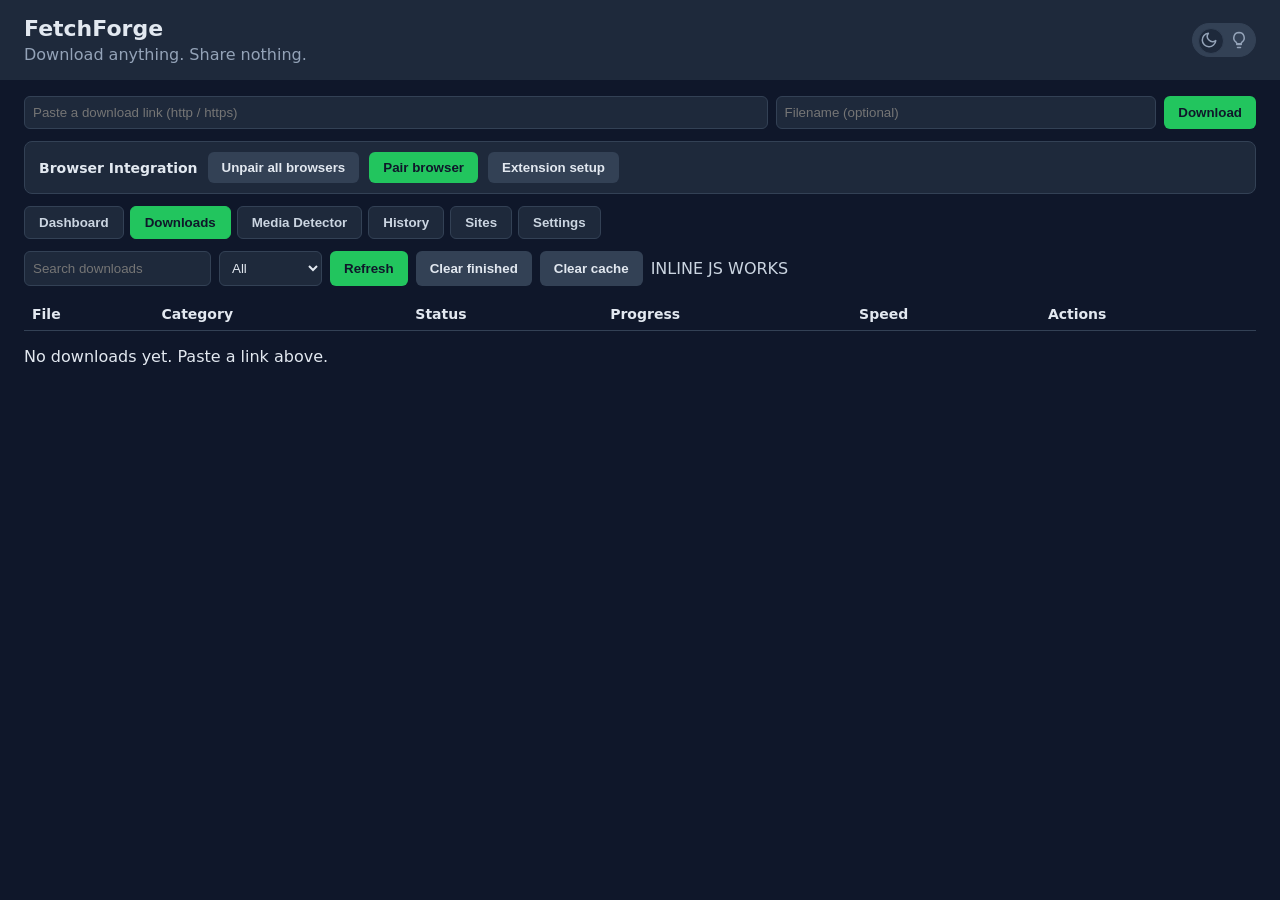
<file: apps/desktop/src/index.html>
<!doctype html>
<html lang="en">
<head>
<meta charset="utf-8">
<meta name="viewport" content="width=device-width, initial-scale=1">
<title>FetchForge</title>
<link rel="stylesheet" href="styles.css">
<script>
// Round 10, item 14: apply the saved theme before first paint, so
// the page never flashes the wrong theme. Dark is the default.
try {
  const t = localStorage.getItem("fetchforge-theme");
  if (t === "light" || t === "dark") document.documentElement.dataset.theme = t;
} catch (_) { /* storage unavailable: dark default */ }
</script>
</head>
<body>
<header>
  <div>
    <h1>FetchForge</h1>
    <p class="tag">Download anything. Share nothing.</p>
  </div>
  <!-- Round 11, item 6: the theme toggle is a pill/slider switch
       — moon for dark (left), bulb for light (right); the knob
       slides side to side. Same id as before (themeBtn), so the
       toggle script and the DevTools checks still find it. -->
  <button id="themeBtn" class="theme-switch" role="switch" aria-checked="false" aria-label="Dark mode">
    <span class="theme-track">
      <svg class="theme-icon" viewBox="0 0 24 24" fill="none" stroke="currentColor" stroke-width="2" stroke-linecap="round" stroke-linejoin="round" aria-hidden="true"><path d="M21 12.79A9 9 0 1 1 11.21 3 7 7 0 0 0 21 12.79z"/></svg>
      <svg class="theme-icon" viewBox="0 0 24 24" fill="none" stroke="currentColor" stroke-width="2" stroke-linecap="round" stroke-linejoin="round" aria-hidden="true"><path d="M9 18h6"/><path d="M10 22h4"/><path d="M12 2a7 7 0 0 0-4 12.7c.6.5 1 1.4 1 2.3h6c0-.9.4-1.8 1-2.3A7 7 0 0 0 12 2z"/></svg>
      <span class="theme-knob"></span>
    </span>
  </button>
</header>
<main>
  <section class="add">
    <input id="url" type="url" placeholder="Paste a download link (http / https)">
    <input id="filename" type="text" placeholder="Filename (optional)">
    <button id="addBtn">Download</button>
  </section>
  <section id="pairBox" class="pair-box">
    <span class="pair-label">Browser Integration</span>
    <span id="pairedCount" class="paired-count" hidden></span>
    <button id="unpairBtn" class="secondary">Unpair all browsers</button>
    <button id="pairBtn">Pair browser</button>
    <!-- Round 11, item 12: Chrome cannot auto-install an unpacked
         extension, so the app carries the complete layman steps
         instead — this button opens them. -->
    <button id="extHelpBtn" class="secondary" title="How to add the FetchForge extension to your browser">Extension setup</button>
    <div id="pairCodeBox" class="pair-code-box" hidden>
      <span class="pair-code-label">Current pairing code</span>
      <span id="pairCode"></span>
      <span id="pairCountdown"></span>
    </div>
  </section>
  <section id="formatPicker" class="format-picker" hidden>
    <h2 id="fpTitle">Pick a quality</h2>
    <p id="fpMeta"></p>
    <div id="fpList" role="radiogroup" aria-label="Available qualities"></div>
    <p id="fpMergeNote" class="merge-note" hidden>This quality merges separate video and audio streams. FFmpeg is needed for the merge: it is downloaded once (about 120 MB) if it is not already installed.</p>
    <!-- Round 11 extension, features 2/4/13: the picker options —
         audio language (when several tracks exist), subtitles
         (when the page offers any), and the audio format (only
         when the chosen format is audio-only). Each row is shown
         only when relevant; the Download button reads them at
         click time. -->
    <div id="fpOptions" class="fp-options">
      <label id="fpAudioLangRow" class="fp-opt-row" hidden>Audio language
        <select id="fpAudioLang"></select>
      </label>
      <div id="fpSubRow" class="fp-opt-row" hidden><span class="fp-opt-label">Subtitles</span><div id="fpSubList" class="fp-sub-list"></div></div>
      <label id="fpAudioFmtRow" class="fp-opt-row" hidden>Audio format
        <select id="fpAudioFmt">
          <option value="m4a">M4A</option>
          <option value="mp3">MP3</option>
          <option value="opus">Opus</option>
        </select>
      </label>
    </div>
    <button id="fpDownloadBtn">Download</button>
    <!-- Round 11 extension, feature 11: shown only when the
         listed URL is a playlist. -->
    <button id="fpPlaylistBtn" class="secondary" hidden>Download all videos</button>
    <button id="fpCancelBtn" class="secondary">Cancel</button>
  </section>
  <section id="deleteConfirm" class="format-picker" hidden>
    <h2>Delete download?</h2>
    <p id="delName"></p>
    <button id="delFilesBtn">Delete the files too</button>
    <button id="delEntryBtn" class="secondary">Remove only the list entry</button>
    <button id="delCancelBtn" class="secondary">Cancel</button>
  </section>
  <!-- Round 11, item 12: the complete layman steps for adding the
       extension. Chrome only installs unpacked extensions by hand
       (Developer Mode + Load unpacked) — there is no automatic
       way — so these steps are the fallback the app ships. The
       extension files live in C:\Users\<your name>\ff-extension,
       put there when FetchForge was installed. -->
  <section id="extHelp" class="format-picker" hidden>
    <h2>Add the FetchForge extension to your browser</h2>
    <p>Chrome cannot install the extension by itself — it takes about a minute by hand, once:</p>
    <ol class="ext-help-steps">
      <li>Open Chrome (or Edge, or Brave) and type <code>chrome://extensions</code> in the address bar, then press Enter.</li>
      <li>Turn on <b>Developer mode</b> — the switch at the top right of that page.</li>
      <li>Click <b>Load unpacked</b> (top left).</li>
      <li>In the folder window, click the address bar at the top, paste <code>%USERPROFILE%\ff-extension</code>, press Enter, then click <b>Select Folder</b>.</li>
      <li>FetchForge appears in the extensions list. Click the puzzle-piece icon in the toolbar and pin FetchForge so its button is always visible.</li>
      <li>Then pair it: click <b>Pair browser</b> in this app and enter the code in the extension popup.</li>
    </ol>
    <p>If the <code>ff-extension</code> folder is missing, the extension files were not copied during install — ask for them to be copied to that folder first.</p>
    <button id="extHelpCloseBtn" class="secondary">Close</button>
  </section>
  <nav id="tabs" class="tabs" role="tablist" aria-label="FetchForge panels">
    <button data-view="dashboard" role="tab" aria-selected="false">Dashboard</button>
    <button data-view="downloads" role="tab" aria-selected="true" class="active">Downloads</button>
    <button data-view="detector" role="tab" aria-selected="false">Media Detector</button>
    <button data-view="history" role="tab" aria-selected="false">History</button>
    <button data-view="sites" role="tab" aria-selected="false">Sites</button>
    <button data-view="settings" role="tab" aria-selected="false">Settings</button>
  </nav>
  <!-- Round 11 extension, features 3/7/8/10: the settings panel —
       speed limit, proxy, shutdown-when-finished (opt-in, with a
       confirmation), and completion notifications. Saved to the
       shared settings.json, so the bridge and the app agree. -->
  <section id="view-settings" class="view" hidden>
    <h2>Settings</h2>
    <div class="settings-form">
      <label>Speed limit (KB/s, empty = no limit)
        <input id="setSpeed" type="number" min="0" step="1" placeholder="No limit">
      </label>
      <label>Proxy (http://, https:// or socks5://, empty = none)
        <input id="setProxy" type="text" placeholder="http://proxy.example.com:8080" autocomplete="off">
      </label>
      <label class="check-row"><input id="setShutdown" type="checkbox"> Shut down the computer when all downloads finish</label>
      <p class="settings-note">When this is on, FetchForge shuts the computer down 60 seconds after the last download completes. You can stop it in that minute with <code>shutdown /a</code>. It never fires while a download is queued, downloading, or paused.</p>
      <label class="check-row"><input id="setNotify" type="checkbox" checked> Notify me when a download finishes</label>
      <button id="setSaveBtn">Save settings</button>
      <span id="setStatus"></span>
    </div>
  </section>
  <section id="view-sites" class="view" hidden>
    <h2>Movie sites FetchForge works with</h2>
    <p class="sites-note">Click a site to open it in your browser, then download with the extension. These are unofficial sites whose addresses change — the list is a convenience, not a guarantee.</p>
    <div id="siteList" class="site-list"></div>
  </section>
  <section id="view-dashboard" class="view" hidden>
    <div id="dashCards" class="dash-cards"></div>
    <h2>Recent activity</h2>
    <ul id="dashRecent" class="dash-recent"></ul>
    <p id="dashEmpty">No downloads yet.</p>
  </section>
  <section id="view-detector" class="view" hidden>
    <div class="detector-controls">
      <button id="detSelectAllBtn" class="secondary">Select all</button>
      <button id="detDownloadBtn">Download selected</button>
      <button id="detClearBtn" class="secondary">Clear detector</button>
    </div>
    <p id="detEmpty">No media detected yet. Open a page with video or audio in a paired browser and it will appear here.</p>
    <div id="detList" class="det-list"></div>
  </section>
  <section id="view-downloads" class="view">
  <section class="controls">
    <input id="search" type="search" placeholder="Search downloads">
    <select id="filter">
      <option value="all">All</option>
      <option value="downloading">Active</option>
      <option value="queued">Queued</option>
      <option value="completed">Completed</option>
      <option value="failed">Failed</option>
      <option value="paused">Paused</option>
    </select>
    <button id="refreshBtn">Refresh</button>
    <button id="clearFinishedBtn" class="secondary">Clear finished</button>
    <button id="clearCacheBtn" class="secondary">Clear cache</button>
    <span id="status">Starting...</span>
  </section>
  <section id="tokenBox" class="token-box" hidden>
    <label>Bridge token (for browser extension setup):
      <input id="token" type="password" placeholder="Paste the bridge token (bridge-token.txt)">
    </label>
    <button id="saveTokenBtn">Save token locally</button>
    <small>Used only to talk to the loopback bridge on this machine. In the Tauri app this box is hidden.</small>
  </section>
  <div class="table-wrap">
  <table>
    <thead><tr><th>File</th><th>Category</th><th>Status</th><th>Progress</th><th>Speed</th><th>Actions</th></tr></thead>
    <tbody id="list"></tbody>
  </table>
  </div>
  <p id="empty">No downloads yet. Paste a link above.</p>
  </section>
</main>
<script>document.getElementById("status").textContent="INLINE JS WORKS";</script>
<script>
// FetchForge desktop UI. Two modes, one UI:
//  - Tauri mode (window.__TAURI__): calls Rust commands directly.
//  - Bridge mode (dev / web preview): talks to http://127.0.0.1:18443
//    with the per-install token stored in localStorage on this machine.
const BRIDGE = "http://127.0.0.1:18443";
// NOTE: do NOT declare isTauri - Tauri defines window.isTauri globally, and a const with the same name throws a SyntaxError that kills this whole script.
const tokenBox = document.getElementById("tokenBox");
if (!isTauri) tokenBox.hidden = false;

// ---- Status: sticky errors survive the 2s refresh ----
// refresh() updates the "N shown" line only when no error is sticky.
// A sticky error stays visible until the condition clears (refresh
// errors) or the next user action succeeds (action errors), so a
// failed Pair/Download is never wiped before the user reads it.
let stickyError = null; // { text, source: "refresh" | "action" } | null
function setStatus(t) { document.getElementById("status").textContent = t; }
function setError(t, source) { stickyError = { text: t, source }; setStatus(t); }
function clearError() { stickyError = null; }

// ---- Startup diagnostic ----
// This line proves the frontend script actually ran. If the status
// line stays empty, the inlined script never executed. If it sticks on "Loading…",
// the script ran but the first Rust call never answered.
setStatus("Loading…");

// Any uncaught script error is shown in the status line, never silent.
window.onerror = (msg) => { setError("UI error: " + msg, "action"); };

function token() { return localStorage.getItem("fetchforge-token") || ""; }
document.getElementById("saveTokenBtn").onclick = () => {
  localStorage.setItem("fetchforge-token", document.getElementById("token").value.trim());
  clearError();
  setStatus("Token saved locally.");
};
function fmtBytes(n) {
  if (n == null) return "-";
  const u = ["B", "KB", "MB", "GB"]; let i = 0; let v = n;
  while (v >= 1024 && i < u.length - 1) { v /= 1024; i++; }
  return v.toFixed(v >= 100 || i === 0 ? 0 : 1) + " " + u[i];
}

// Round 11, item 8: a live download speed (bytes per second) as
// "1.2 MB/s" — same rounding as fmtBytes.
function fmtSpeed(bps) {
  if (bps == null || bps <= 0) return "-";
  const u = ["B/s", "KB/s", "MB/s", "GB/s"]; let i = 0; let v = bps;
  while (v >= 1024 && i < u.length - 1) { v /= 1024; i++; }
  return v.toFixed(v >= 100 || i === 0 ? 0 : 1) + " " + u[i];
}

// Round 11, items 10/11: the total the UI shows for a row, with
// its ladder marker — the plan total with its kind (exact plain,
// average "≈", peak/measured "~"), else the measured estimate
// with "~". Null when no total is known at all. Pure function.
function displayTotal(d) {
  if (d.total_bytes != null) {
    const marker = d.size_kind === "average" ? "≈"
      : (d.size_kind === "peak" || d.size_kind === "measured") ? "~" : "";
    return { bytes: d.total_bytes, text: marker + fmtBytes(d.total_bytes) };
  }
  if (d.estimated_total_bytes != null) {
    return { bytes: d.estimated_total_bytes, text: "~" + fmtBytes(d.estimated_total_bytes) };
  }
  return null;
}

// Round 11, item 7: resizable downloads-table columns — a drag
// handle on the right edge of every header cell except the last
// (which takes the remaining width). Minimum 60px; widths persist
// in localStorage and are restored on load, so a long filename
// can be given room once instead of pushing the other columns
// to the far end on every refresh.
const COL_WIDTHS_KEY = "fetchforge-col-widths";
function initColumnResize() {
  const table = document.querySelector(".table-wrap table");
  if (!table) return;
  const ths = table.querySelectorAll("thead th");
  let saved = {};
  try { saved = JSON.parse(localStorage.getItem(COL_WIDTHS_KEY) || "{}") || {}; } catch (_) { /* ignore */ }
  ths.forEach((th, i) => {
    if (saved[i] != null && saved[i] >= 60) th.style.width = saved[i] + "px";
    if (i === ths.length - 1) return;
    const handle = document.createElement("span");
    handle.className = "col-resize";
    handle.title = "Drag to resize column";
    handle.addEventListener("mousedown", (ev) => {
      ev.preventDefault();
      const startX = ev.clientX;
      const startW = th.getBoundingClientRect().width;
      const onMove = (e) => {
        th.style.width = Math.max(60, Math.round(startW + (e.clientX - startX))) + "px";
      };
      const onUp = () => {
        document.removeEventListener("mousemove", onMove);
        document.removeEventListener("mouseup", onUp);
        try {
          const widths = {};
          ths.forEach((t, j) => { if (t.style.width) widths[j] = parseInt(t.style.width, 10); });
          localStorage.setItem(COL_WIDTHS_KEY, JSON.stringify(widths));
        } catch (_) { /* storage unavailable */ }
      };
      document.addEventListener("mousemove", onMove);
      document.addEventListener("mouseup", onUp);
    });
    th.appendChild(handle);
  });
}
initColumnResize();

// ---- Theme (round 10, item 14; switch UI in round 11, item 6) ----
// Dark is the default; the choice persists in localStorage and is
// applied before first paint by the script in <head>. The switch
// is a pill with a sliding knob (moon = dark, bulb = light); the
// knob position follows [data-theme] in CSS, so this only keeps
// the switch's accessible state in sync.
function currentTheme() {
  return document.documentElement.dataset.theme === "light" ? "light" : "dark";
}
function updateThemeButton() {
  const btn = document.getElementById("themeBtn");
  const dark = currentTheme() === "dark";
  btn.setAttribute("aria-checked", dark ? "true" : "false");
  btn.setAttribute("aria-label", dark ? "Dark mode" : "Light mode");
  btn.title = dark ? "Switch to light mode" : "Switch to dark mode";
}
document.getElementById("themeBtn").onclick = () => {
  const next = currentTheme() === "dark" ? "light" : "dark";
  document.documentElement.dataset.theme = next;
  try { localStorage.setItem("fetchforge-theme", next); } catch (_) { /* storage unavailable */ }
  updateThemeButton();
};
updateThemeButton();

// Inline SVG icons (round 10, item 13): built with createElementNS,
// never innerHTML — the Actions column holds icons, not buttons.
const SVG_NS = "http://www.w3.org/2000/svg";
function makeSvg() {
  const svg = document.createElementNS(SVG_NS, "svg");
  svg.setAttribute("viewBox", "0 0 24 24");
  svg.setAttribute("width", "18");
  svg.setAttribute("height", "18");
  svg.setAttribute("aria-hidden", "true");
  return svg;
}
function pauseIcon() {
  const svg = makeSvg();
  for (const x of [6, 14]) {
    const r = document.createElementNS(SVG_NS, "rect");
    r.setAttribute("x", String(x));
    r.setAttribute("y", "5");
    r.setAttribute("width", "4");
    r.setAttribute("height", "14");
    r.setAttribute("rx", "1");
    r.setAttribute("fill", "currentColor");
    svg.appendChild(r);
  }
  return svg;
}
function trashIcon() {
  const svg = makeSvg();
  const p = document.createElementNS(SVG_NS, "path");
  p.setAttribute("d", "M6 19c0 1.1.9 2 2 2h8c1.1 0 2-.9 2-2V7H6v12zM19 4h-3.5l-1-1h-5l-1 1H5v2h14V4z");
  p.setAttribute("fill", "currentColor");
  svg.appendChild(p);
  return svg;
}

// Percent against the best-known total (exact total, else the size
// estimate). Capped at 100: multi-phase downloads report cumulative
// bytes, so a stale or per-phase estimate can make the raw ratio
// exceed 100% (a nime DASH download showed 1324% on 2026-11-23);
// the engine now sends a combined estimate, and the cap is the
// safety net for any estimate that still runs low. Pure function —
// covered by the node harness in extensions/harness (see
// progress-percent.test.js), which extracts it from this file.
function progressPercent(downloadedBytes, totalBytes, estimatedTotalBytes) {
  const denom = totalBytes || estimatedTotalBytes;
  if (!denom) return 0;
  return Math.min(100, Math.round(downloadedBytes / denom * 100));
}

// ---- Busy state: every button shows it is working ----
// While an invoke is in flight the button is disabled and labelled,
// so a click is always visibly answered (with the :active/:disabled
// styles in styles.css).
function setBusy(btn, busy, busyText) {
  btn.disabled = busy;
  if (busy) {
    if (!btn.dataset.label) btn.dataset.label = btn.textContent;
    btn.textContent = busyText;
  } else if (btn.dataset.label) {
    btn.textContent = btn.dataset.label;
    delete btn.dataset.label;
  }
}

// Tauri invoke with a timeout: a call that never answers must surface
// as an error instead of hanging the UI silently forever. The timeout
// error carries .code = "TIMEOUT" so callers can word it honestly.
const INVOKE_TIMEOUT_MS = 10000;
const ADD_TIMEOUT_MS = 130000; // covers the engine's 120s probe timeout
const FORMATS_TIMEOUT_MS = 180000; // covers 90s extraction + a first-use yt-dlp download
function invokeTimed(cmd, args, timeoutMs = INVOKE_TIMEOUT_MS) {
  return new Promise((resolve, reject) => {
    const timer = setTimeout(() => {
      const e = new Error("The app did not respond in time. Try again, or restart FetchForge.");
      e.code = "TIMEOUT";
      reject(e);
    }, timeoutMs);
    window.__TAURI__.core.invoke(cmd, args).then(
      (v) => { clearTimeout(timer); resolve(v); },
      (e) => { clearTimeout(timer); reject(e instanceof Error ? e : new Error(String(e))); },
    );
  });
}
async function api(path, method = "GET", body) {
  if (isTauri) {
    if (path === "/downloads" && method === "GET") return invokeTimed("list_downloads");
    if (path === "/downloads" && method === "POST") return invokeTimed("add_download", body, ADD_TIMEOUT_MS);
    if (path === "/downloads/clear-finished" && method === "POST") return invokeTimed("clear_finished_downloads");
    if (path === "/downloads/batch" && method === "POST") return invokeTimed("add_download_batch", { items: body.items }, ADD_TIMEOUT_MS);
    if (path === "/downloads/playlist" && method === "POST") return invokeTimed("add_playlist_download", body, ADD_TIMEOUT_MS);
    if (path === "/settings" && method === "GET") return invokeTimed("get_settings");
    if (path === "/settings" && method === "POST") return invokeTimed("update_settings", { settings: body });
    if (path === "/pair/status" && method === "GET") return invokeTimed("pair_status");
    if (path === "/pair/browsers" && method === "GET") return invokeTimed("paired_browsers");
    if (path === "/media/formats" && method === "POST") return invokeTimed("media_formats", body, FORMATS_TIMEOUT_MS);
    if (path === "/media/playlist" && method === "POST") return invokeTimed("media_playlist", body, FORMATS_TIMEOUT_MS);
    if (path === "/media/detected" && method === "GET") return invokeTimed("list_detected_media");
    if (path === "/media/detected/clear" && method === "POST") return invokeTimed("clear_detected_media");
    if (path === "/cache/clear" && method === "POST") return invokeTimed("clear_cache");
    const md = path.match(/^\/downloads\/(.+)\/delete$/);
    if (md) return invokeTimed("delete_download", { id: md[1], delete_files: !!(body && body.delete_files) });
    const m = path.match(/^\/downloads\/(.+)\/(pause|resume|cancel)$/);
    if (m) return invokeTimed(m[2] + "_download", { id: m[1] });
    throw new Error("Unsupported Tauri call " + path);
  }
  const r = await fetch(BRIDGE + path, {
    method,
    headers: { "Content-Type": "application/json", "X-FetchForge-Token": token() },
    body: body ? JSON.stringify(body) : undefined,
  });
  if (!r.ok) throw new Error(await r.text());
  return r.json();
}
// ---- Panels (Phase 9) ----
// Views: dashboard, downloads (the list), detector, history (a
// filtered view over the same list). Filtered views reuse the
// Downloads section and its table; only Dashboard and Media Detector
// have their own. The Video/Images/3D/Queue tabs were removed: the
// status filter on Downloads covers them (Active/Queued/Completed/
// Failed/Paused) without splitting the list across five
// near-identical tabs. Browser Integration is not a tab: the pairing
// strip sits permanently above the tab row.
let currentView = "downloads";
let detectedItems = [];
let detectedError = null;
// Detector selections survive the 2s refresh: renderDetector()
// rebuilds every row from scratch, which would destroy checkbox
// state, so the selected URLs live here, not in the DOM.
const detSelected = new Set();
const EMPTY_TEXT = {
  downloads: "No downloads yet. Paste a link above.",
  history: "No completed or failed downloads yet.",
};
function viewFilter(d) {
  switch (currentView) {
    case "history": return d.status === "completed" || d.status === "failed" || d.status === "cancelled";
    default: return true;
  }
}
function showView(v) {
  currentView = v;
  document.querySelectorAll("#tabs button").forEach((b) => {
    const active = b.dataset.view === v;
    b.classList.toggle("active", active);
    b.setAttribute("aria-selected", active ? "true" : "false");
  });
  document.getElementById("view-dashboard").hidden = v !== "dashboard";
  document.getElementById("view-detector").hidden = v !== "detector";
  document.getElementById("view-sites").hidden = v !== "sites";
  document.getElementById("view-settings").hidden = v !== "settings";
  if (v === "sites") renderSites();
  if (v === "settings") loadSettings();
  document.getElementById("view-downloads").hidden =
    !(v === "downloads" || v === "history");
  // A stale status filter would hide everything in a filtered view
  // (e.g. "Queued" on the History tab), so filtered views start at All.
  // The search box is a deliberate user query and is left alone.
  if (v !== "downloads") document.getElementById("filter").value = "all";
  document.getElementById("empty").textContent = EMPTY_TEXT[v] || EMPTY_TEXT.downloads;
  refresh();
}
document.querySelectorAll("#tabs button").forEach((b) => { b.onclick = () => showView(b.dataset.view); });

// ---- Site directory (round 10, item 16) ----
// The WORKING sweep sites only (verified 2026-11-23). Data-driven:
// one array, easy to update when a domain changes. No availability
// checking — the list is a convenience, not a guarantee.
const SITE_DIRECTORY = [
  ["novahd", "https://novahd.cc"],
  // Round 13, item 7: the old NOXX domain is retired — the
  // Sites link is the current noxx.gg domain. (No NOXX entry
  // existed in this file at round 12; added here at the
  // current domain.)
  ["NOXX", "https://noxx.gg"],
  ["nime", "https://nime.pro"],
  ["atlantic", "https://atlantic.bz"],
  ["LookMovie", "https://lookmovie2.uk"],
  ["PrimeWire", "https://primewire.mov"],
  ["FlixTor", "https://flixtortv.im"],
  ["Soap2Day", "https://soap2dayhd.autos"],
  ["FMovies", "https://fmovies.co"],
  ["Plex", "https://watch.plex.tv"],
  ["Roku Channel", "https://therokuchannel.roku.com"],
  ["Internet Archive", "https://archive.org"],
  ["123movieseasy", "https://123movieseasy.com"],
  ["fmovie", "https://fmovie.buzz"],
];
let sitesRendered = false;
function renderSites() {
  if (sitesRendered) return;
  sitesRendered = true;
  const list = document.getElementById("siteList");
  for (const [name, url] of SITE_DIRECTORY) {
    const b = document.createElement("button");
    b.className = "site-link secondary";
    b.textContent = name;
    b.title = url;
    b.onclick = async () => {
      try {
        if (isTauri) {
          await invokeTimed("open_external_link", { url });
        } else {
          window.open(url, "_blank");
        }
      } catch (e) {
        setError("Could not open " + name + ": " + e.message, "action");
      }
    };
    list.appendChild(b);
  }
}

function renderDashboard(all) {
  if (currentView !== "dashboard") return;
  const count = (s) => all.filter((d) => d.status === s).length;
  const cards = [
    ["Total", all.length],
    ["Downloading", count("downloading")],
    ["Queued", count("queued")],
    ["Completed", count("completed")],
    ["Failed", count("failed")],
    ["Detected media", detectedItems.length],
  ];
  const wrap = document.getElementById("dashCards");
  wrap.textContent = "";
  for (const [label, n] of cards) {
    const card = document.createElement("div");
    card.className = "dash-card";
    const num = document.createElement("div");
    num.className = "dash-num";
    num.textContent = String(n);
    const lab = document.createElement("div");
    lab.className = "dash-label";
    lab.textContent = label;
    card.append(num, lab);
    wrap.appendChild(card);
  }
  const recent = [...all].sort((a, b) => b.updated_unix - a.updated_unix).slice(0, 5);
  const ul = document.getElementById("dashRecent");
  ul.textContent = "";
  document.getElementById("dashEmpty").hidden = recent.length > 0;
  for (const d of recent) {
    const li = document.createElement("li");
    li.textContent = d.filename + " — " + d.status + (d.error ? " - " + d.error : "");
    ul.appendChild(li);
  }
}

// ---- Settings (round 11 extension, features 3/7/8/10) ----
// The settings are cached after the first load: the
// notifications gate in refresh() reads them without a server
// call each poll. Null until loaded — notifications default ON.
let cachedSettings = null;
async function loadSettings() {
  const status = document.getElementById("setStatus");
  try {
    const s = await api("/settings", "GET");
    cachedSettings = s;
    document.getElementById("setSpeed").value = s.bandwidth_kbps != null ? String(s.bandwidth_kbps) : "";
    document.getElementById("setProxy").value = s.proxy_url || "";
    document.getElementById("setShutdown").checked = !!s.shutdown_when_finished;
    document.getElementById("setNotify").checked = s.notifications_enabled !== false;
    status.textContent = "";
  } catch (e) {
    status.textContent = "Could not load settings: " + e.message;
  }
}
// Shutdown is an explicit opt-in: checking the box asks once
// more, and a cancelled confirm leaves it unchecked.
document.getElementById("setShutdown").onchange = (ev) => {
  if (ev.target.checked && !window.confirm("Shut down this computer 60 seconds after the last download finishes? You can stop it in that minute with shutdown /a.")) {
    ev.target.checked = false;
  }
};
document.getElementById("setSaveBtn").onclick = async () => {
  const btn = document.getElementById("setSaveBtn");
  const status = document.getElementById("setStatus");
  const speedRaw = document.getElementById("setSpeed").value.trim();
  const speed = speedRaw === "" ? null : Math.max(0, Math.floor(Number(speedRaw)));
  const body = {
    bandwidth_kbps: Number.isFinite(speed) ? speed : null,
    proxy_url: document.getElementById("setProxy").value.trim() || null,
    shutdown_when_finished: document.getElementById("setShutdown").checked,
    notifications_enabled: document.getElementById("setNotify").checked,
  };
  setBusy(btn, true, "Saving…");
  try {
    const saved = await api("/settings", "POST", body);
    cachedSettings = saved;
    status.textContent = "Settings saved.";
  } catch (e) {
    status.textContent = "Could not save settings: " + e.message;
  } finally { setBusy(btn, false); }
};
// ---- Completion notifications (round 11 extension, feature 8) ----
// The Web Notification API — a desktop toast in Tauri's
// WebView2. The seen-set is seeded on the first load, so
// downloads that finished before this page opened never notify.
// The user is only asked for permission once, when the first
// download finishes.
const notifiedCompleted = new Set();
let notificationsSeeded = false;
function notifyCompleted(d) {
  if (cachedSettings && cachedSettings.notifications_enabled === false) return;
  try {
    if (!("Notification" in window)) return;
    if (Notification.permission === "granted") {
      new Notification("FetchForge", { body: d.filename + " finished downloading." });
    } else if (Notification.permission !== "denied") {
      Notification.requestPermission().then((p) => {
        if (p === "granted") new Notification("FetchForge", { body: d.filename + " finished downloading." });
      });
    }
  } catch (_) { /* notifications unavailable: silent */ }
}

// Last path segment of a URL, decoded, query stripped. "" when the
// URL has no usable basename (or is not a URL at all).
function urlBasename(url) {
  try {
    const seg = new URL(url).pathname.split("/").filter(Boolean).pop();
    if (!seg) return "";
    try { return decodeURIComponent(seg); } catch (_) { return seg; }
  } catch (_) { return ""; }
}

// Media Detector panel: only confirmed metadata is shown (spec §8).
// Every DetectedItem field except url is optional; an unknown field
// is omitted, never guessed.
function renderDetector() {
  if (currentView !== "detector") return;
  const list = document.getElementById("detList");
  const empty = document.getElementById("detEmpty");
  list.textContent = "";
  if (detectedError) {
    empty.hidden = false;
    empty.textContent = "Could not load detected media: " + detectedError;
    return;
  }
  empty.hidden = detectedItems.length > 0;
  if (!detectedItems.length) {
    empty.textContent = "No media detected yet. Open a page with video or audio in a paired browser and it will appear here.";
  }
  // Drop selections for items that are no longer detected (their
  // page closed), so the Set does not keep stale URLs forever.
  const live = new Set(detectedItems.map((item) => item.url));
  for (const u of detSelected) { if (!live.has(u)) detSelected.delete(u); }
  for (const item of detectedItems) {
    const row = document.createElement("div");
    row.className = "det-row";
    const cb = document.createElement("input");
    cb.type = "checkbox";
    cb.className = "det-check";
    cb.dataset.url = item.url;
    // Restore from the Set: this row is rebuilt on every refresh,
    // so DOM-only state would be lost within 2 seconds.
    cb.checked = detSelected.has(item.url);
    cb.onchange = () => {
      if (cb.checked) detSelected.add(item.url); else detSelected.delete(item.url);
    };
    // Image thumbnails: the row shows what the image actually is, so
    // the user can tell posters apart instead of guessing from a URL.
    // A failed load hides the image (remote hosts often block
    // hotlinking); the row still works without it.
    let thumb = null;
    if (item.kind === "image") {
      thumb = document.createElement("img");
      thumb.className = "det-thumb";
      thumb.loading = "lazy";
      thumb.src = item.url;
      thumb.alt = "";
      thumb.onerror = () => { thumb.hidden = true; };
    } else if (item.kind === "video" && item.poster) {
      // Video poster: same lazy thumbnail pattern as images, so a
      // video row shows what it is instead of a bare URL.
      thumb = document.createElement("img");
      thumb.className = "det-thumb";
      thumb.loading = "lazy";
      thumb.src = item.poster;
      thumb.alt = "";
      thumb.onerror = () => { thumb.hidden = true; };
    }
    const info = document.createElement("div");
    info.className = "det-info";
    const title = document.createElement("div");
    title.className = "det-title";
    // Never show a raw full URL when a name exists: page title,
    // then the filename the detector worked out, then the URL's
    // last path segment, and only then the full URL.
    title.textContent = item.title || item.filename || urlBasename(item.url) || item.url;
    const meta = document.createElement("div");
    meta.className = "det-meta";
    const parts = [];
    if (item.kind) parts.push(item.kind);
    if (item.mime_type) parts.push(item.mime_type);
    if (item.size_bytes != null) parts.push(fmtBytes(item.size_bytes));
    const dur = fmtDuration(item.duration_secs);
    if (dur) parts.push(dur);
    if (item.page_url) {
      try { parts.push(new URL(item.page_url).hostname); } catch (_) { /* not a URL; omit */ }
    }
    if (item.detected_unix) parts.push(new Date(item.detected_unix * 1000).toLocaleString());
    meta.textContent = parts.join(" · ");
    info.append(title, meta);
    const btn = document.createElement("button");
    btn.className = "secondary";
    btn.textContent = "Download";
    btn.onclick = () => { addUrl(item.url, undefined); };
    row.append(cb);
    if (thumb) row.appendChild(thumb);
    row.append(info, btn);
    list.appendChild(row);
  }
}
document.getElementById("detSelectAllBtn").onclick = () => {
  // Toggle on the Set, not the DOM: the next refresh rebuilds the
  // rows, so DOM-only state would be lost within 2 seconds.
  const urls = detectedItems.map((item) => item.url);
  const allSelected = urls.length > 0 && urls.every((u) => detSelected.has(u));
  if (allSelected) urls.forEach((u) => detSelected.delete(u));
  else urls.forEach((u) => detSelected.add(u));
  renderDetector();
};
document.getElementById("detDownloadBtn").onclick = async () => {
  // Read from the Set, intersected with the current items, so a
  // stale URL from a page that closed is never downloaded. The
  // item's page URL goes as the Referer (signed CDNs refuse
  // requests without it) and a paired audio variant is passed
  // through so the two tracks download and merge as one file.
  // Round 11 extension, feature 5: one batch call for all
  // selected items instead of one add per item. Direct add, no
  // picker: the Rust side auto-picks a quality for a page URL,
  // so a batch never opens the picker once per item.
  const items = detectedItems.filter((item) => detSelected.has(item.url));
  if (!items.length) { setError("Select at least one detected item first.", "action"); return; }
  const btn = document.getElementById("detDownloadBtn");
  setBusy(btn, true, "Adding…");
  try {
    const r = await api("/downloads/batch", "POST", { items: items.map((item) => ({ url: item.url, audio_url: item.audio_url, referer: item.page_url })) });
    const added = (r && r.added) || [];
    const errors = (r && r.errors) || [];
    for (const rec of added) detSelected.delete(rec.url);
    // Refresh first, then report: refresh() ends by writing
    // "N shown", so reporting before it would be overwritten
    // before the user reads it.
    await refresh();
    clearError();
    setStatus("Added " + added.length + " of " + items.length + " selected."
      + (errors.length ? " " + errors.length + " failed: " + (errors[0].error || "") : ""));
  } catch (e) {
    setError("Could not add selected items: " + e.message, "action");
  } finally { setBusy(btn, false); }
};
// Clear detector: removes all detected media from the panel only.
// Downloads and history are not affected.
document.getElementById("detClearBtn").onclick = async () => {
  if (!window.confirm("Clear all detected media? Downloads and history are not affected.")) return;
  const btn = document.getElementById("detClearBtn");
  setBusy(btn, true, "Clearing…");
  try {
    const r = await api("/media/detected/clear", "POST");
    // Tauri returns the count directly; bridge mode returns {removed}.
    const removed = typeof r === "number" ? r : (r && r.removed) || 0;
    await refresh();
    clearError();
    setStatus("Cleared " + removed + " detected items.");
  } catch (e) {
    setError("Could not clear detected media: " + e.message, "action");
  } finally { setBusy(btn, false); }
};
async function refresh() {
  try {
    const all = await api("/downloads");
    // Round 11 extension, feature 8: completion notifications.
    // The first load only seeds the seen-set (old completions
    // never notify); later polls notify for newly completed
    // records. The set also drops ids that left the list, so it
    // does not grow forever.
    if (!notificationsSeeded) {
      for (const d of all) if (d.status === "completed") notifiedCompleted.add(d.id);
      notificationsSeeded = true;
    } else {
      const live = new Set(all.map((d) => d.id));
      for (const id of notifiedCompleted) { if (!live.has(id)) notifiedCompleted.delete(id); }
      for (const d of all) {
        if (d.status === "completed" && !notifiedCompleted.has(d.id)) {
          notifiedCompleted.add(d.id);
          notifyCompleted(d);
        }
      }
    }
    // Detected media is fetched only for the views that show it, so
    // the 2s cycle stays one call on the plain list views. A failure
    // here must never break the download list (own try/catch).
    if (currentView === "detector" || currentView === "dashboard") {
      try {
        detectedItems = await api("/media/detected");
        detectedError = null;
      } catch (e) { detectedError = e.message; }
    }
    const q = document.getElementById("search").value.toLowerCase();
    const f = document.getElementById("filter").value;
    const rows = all.filter(d =>
      viewFilter(d) &&
      (f === "all" || d.status === f) &&
      (d.filename.toLowerCase().includes(q) || d.url.toLowerCase().includes(q)));
    // Newest first: a download the user just added (from the app or
    // the browser extension) appears at the top of the list, not at
    // a random position among older rows.
    rows.sort((a, b) => (b.created_unix || 0) - (a.created_unix || 0));
    renderDashboard(all);
    renderDetector();
    const tbody = document.getElementById("list");
    tbody.textContent = "";
    document.getElementById("empty").hidden = rows.length > 0;
    for (const d of rows) {
      const tr = document.createElement("tr");
      // HLS/DASH downloads often have no total until the manifest is
      // fully read; the size estimate (when present) stands in so the
      // percentage and the bar move instead of sitting at 0%.
      const pctDenom = d.total_bytes || d.estimated_total_bytes;
      const pct = progressPercent(d.downloaded_bytes, d.total_bytes, d.estimated_total_bytes);
      // textContent only: filenames and server error strings are untrusted
      // and must never be parsed as HTML (a file named <img src=x onerror=…>
      // used to be injected via innerHTML before this fix).
      const tdName = document.createElement("td"); tdName.className = "file-cell"; tdName.textContent = d.filename;
      const tdCat = document.createElement("td"); tdCat.textContent = d.category;
      const tdStatus = document.createElement("td");
      tdStatus.textContent = d.status + (d.error ? " - " + d.error : "");
      // Round 10, item 8: when the site mislabelled the picked
      // stream, the record says what was actually delivered.
      // Round 13, item 10: a completed download shows no remarks
      // line under it — all three notes below are skipped once
      // the download is complete.
      const showNotes = d.status !== "completed";
      if (showNotes && d.quality_note) {
        const note = document.createElement("div");
        note.className = "quality-note";
        note.textContent = d.quality_note;
        tdStatus.appendChild(note);
      }
      // Round 11 extension, feature 9: a downgraded download
      // says what it was retried from. Feature 11: a playlist
      // item says which playlist it came from and its position.
      if (showNotes && d.downgraded_from) {
        const note = document.createElement("div");
        note.className = "quality-note";
        note.textContent = "Retried at a lower quality (was " + d.downgraded_from + ")";
        tdStatus.appendChild(note);
      }
      if (showNotes && d.playlist) {
        const note = document.createElement("div");
        note.className = "quality-note";
        note.textContent = "Playlist: " + d.playlist + (d.playlist_index != null ? " · #" + d.playlist_index : "");
        tdStatus.appendChild(note);
      }
      const tdProg = document.createElement("td");
      // Round 13, item 10: a completed download shows a dash in
      // the Progress column — no bar, no percentage/bytes text —
      // so it is immediately clear the download is complete.
      if (d.status === "completed") {
        tdProg.textContent = "—";
      } else {
        const prog = document.createElement("progress");
        prog.value = d.downloaded_bytes; prog.max = pctDenom || 1;
        tdProg.appendChild(prog);
        // Round 11, item 11: downloaded/total plus the remaining
        // amount — "87% (459 MB of 4.9 GB, 3.9 GB left)". No
        // pieces/segments anywhere in the UI (they stay in the
        // record/JSON for the engine); no ", ~X est." suffix — the
        // total itself carries its ladder marker. When no total is
        // known, only the downloaded amount shows.
        const total = displayTotal(d);
        let progText = ` ${pct}% (${fmtBytes(d.downloaded_bytes)}`;
        if (total) {
          progText += " of " + total.text;
          const remaining = total.bytes - d.downloaded_bytes;
          if (remaining > 0) progText += ", " + fmtBytes(remaining) + " left";
        } else {
          progText += " downloaded";
        }
        progText += ")";
        tdProg.appendChild(document.createTextNode(progText));
      }
      // Round 11, item 8: real download speed — Downloading rows
      // only. A paused row keeps its last speed in the record,
      // but showing it would be a stale speed.
      const tdSpeed = document.createElement("td");
      tdSpeed.textContent = (d.status === "downloading" && d.speed_bps != null && d.speed_bps > 0)
        ? fmtSpeed(d.speed_bps) : "-";
      const td = document.createElement("td");
      td.className = "actions-cell";
      tr.append(tdName, tdCat, tdStatus, tdProg, tdSpeed, td);
      // Round 10, item 13 + round 11, item 9: the Actions column
      // holds two icons and nothing else — one pause/resume
      // toggle (pause glyph always; red while paused) FIRST, a
      // recycle-bin delete icon SECOND, side by side in one row.
      // The toggle only exists on rows with a live job
      // (downloading or paused); the bin is on every row.
      if (d.status === "downloading" || d.status === "paused") {
        const paused = d.status === "paused";
        const toggle = document.createElement("button");
        toggle.className = "icon-btn" + (paused ? " is-paused" : "");
        toggle.title = paused ? "Resume download" : "Pause download";
        toggle.setAttribute("aria-label", toggle.title);
        toggle.appendChild(pauseIcon());
        toggle.onclick = async () => {
          const action = paused ? "resume" : "pause";
          try { await api(`/downloads/${d.id}/${action}`, "POST"); }
          catch (e) { setError("Could not " + action + " download: " + e.message, "action"); }
          refresh();
        };
        td.appendChild(toggle);
      }
      const del = document.createElement("button");
      del.className = "icon-btn";
      del.title = "Delete download";
      del.setAttribute("aria-label", "Delete download");
      del.appendChild(trashIcon());
      del.onclick = () => showDeleteConfirm(d);
      td.appendChild(del);
      tbody.appendChild(tr);
    }
    // A refresh error clears itself once refresh works again; an action
    // error (failed Pair/Download) stays until the next action succeeds.
    if (stickyError && stickyError.source === "refresh") clearError();
    if (!stickyError) setStatus(rows.length + " shown");
  } catch (e) {
    setError(isTauri
      ? "Could not load the download list: " + e.message
      : "Bridge not reachable. Start FetchForge, or paste its token above.", "refresh");
  }
}
document.getElementById("refreshBtn").onclick = async () => {
  const btn = document.getElementById("refreshBtn");
  setBusy(btn, true, "Refreshing…");
  try { await refresh(); } finally { setBusy(btn, false); }
};
// Clear finished: removes completed/failed/cancelled rows from the
// list only. Downloaded files stay on disk, and active downloads
// are never removed.
document.getElementById("clearFinishedBtn").onclick = async () => {
  if (!window.confirm("Clear finished downloads from the list? Downloaded files stay on disk.")) return;
  const btn = document.getElementById("clearFinishedBtn");
  setBusy(btn, true, "Clearing…");
  try {
    const r = await api("/downloads/clear-finished", "POST");
    // Tauri returns the count directly; bridge mode returns {removed}.
    const removed = typeof r === "number" ? r : (r && r.removed) || 0;
    await refresh();
    clearError();
    setStatus("Cleared " + removed + " finished downloads. Files were not deleted.");
  } catch (e) {
    setError("Could not clear finished downloads: " + e.message, "action");
  } finally { setBusy(btn, false); }
};
// Clear cache: removes temporary download pieces, saved stream
// lists, and detected media. Downloaded files, the download list,
// and history are NOT deleted.
document.getElementById("clearCacheBtn").onclick = async () => {
  if (!window.confirm("Clear cached files? This removes temporary download pieces, saved stream lists, and detected media. Your downloaded files, download list, and history are NOT deleted.")) return;
  const btn = document.getElementById("clearCacheBtn");
  setBusy(btn, true, "Clearing…");
  try {
    const r = await api("/cache/clear", "POST");
    const removed = (r && r.removed_files) || 0;
    const freed = (r && r.freed_bytes) || 0;
    await refresh();
    clearError();
    setStatus("Cleared " + removed + " cached files (" + fmtBytes(freed) + " freed).");
  } catch (e) {
    setError("Could not clear cache: " + e.message, "action");
  } finally { setBusy(btn, false); }
};
// ---- Delete confirmation (round 10, item 13) ----
// Nothing is deleted until the user picks one of the two options:
// delete the files from disk too, or remove only the list entry
// and keep the files. Cancel closes without deleting anything.
let pendingDelete = null; // { id, filename } while the dialog is open
function showDeleteConfirm(d) {
  pendingDelete = { id: d.id, filename: d.filename };
  // textContent only: the filename is untrusted.
  document.getElementById("delName").textContent = d.filename;
  document.getElementById("deleteConfirm").hidden = false;
}
function hideDeleteConfirm() {
  pendingDelete = null;
  document.getElementById("deleteConfirm").hidden = true;
}
async function doDelete(deleteFiles) {
  if (!pendingDelete) return;
  const { id } = pendingDelete;
  hideDeleteConfirm();
  try {
    const r = await api(`/downloads/${id}/delete`, "POST", { delete_files: deleteFiles });
    // Tauri returns the file count directly; bridge mode returns
    // {deleted, files_deleted}.
    const files = typeof r === "number" ? r : (r && r.files_deleted) || 0;
    await refresh();
    clearError();
    setStatus(deleteFiles
      ? "Deleted download and " + files + " file" + (files === 1 ? "" : "s") + "."
      : "Removed from the list. Files were kept.");
  } catch (e) {
    setError("Could not delete download: " + e.message, "action");
  }
}
document.getElementById("delFilesBtn").onclick = () => doDelete(true);
document.getElementById("delEntryBtn").onclick = () => doDelete(false);
document.getElementById("delCancelBtn").onclick = hideDeleteConfirm;
// ---- Extension setup help (round 11, item 12) ----
// A plain show/hide panel: the button opens the complete steps,
// Close hides them again. No state, no server call.
document.getElementById("extHelpBtn").onclick = () => {
  document.getElementById("extHelp").hidden = false;
};
document.getElementById("extHelpCloseBtn").onclick = () => {
  document.getElementById("extHelp").hidden = true;
};
document.getElementById("search").oninput = refresh;
document.getElementById("filter").onchange = refresh;
// Add one URL through the same flow as the paste box: a media page
// opens the quality picker, anything else is added directly. Shared
// by the paste box and the Media Detector panel's per-item Download.
async function addUrl(url, filename) {
  if (!url) return;
  if (looksLikeMediaPage(url)) {
    // Video page: list qualities and let the user pick one. If the
    // listing fails (not a video page after all, private video,
    // extraction error), fall through to a plain add: the Rust side
    // auto-picks a quality or records the failure with its reason.
    try {
      const info = await api("/media/formats", "POST", { url });
      showFormatPicker(info, url, filename);
      clearError();
      setStatus("Pick a quality, then click Download.");
      return;
    } catch (e) { /* fall through to a plain add */ }
  }
  try {
    await api("/downloads", "POST", { url, filename, audio_lang: null, subtitle_langs: [], audio_format: null });
    clearError();
    setStatus("Added.");
    refresh();
  } catch (e) {
    if (e.code === "TIMEOUT") {
      // The Rust side keeps working after a timeout: the download may
      // still appear in the list on the next refresh.
      setStatus("Still adding — if the download appears in the list, it was added.");
      setTimeout(refresh, 5000);
    } else {
      setError("Could not add download: " + e.message, "action");
    }
  }
}
document.getElementById("addBtn").onclick = async () => {
  const url = document.getElementById("url").value.trim();
  const filename = document.getElementById("filename").value.trim() || undefined;
  if (!url) return;
  const btn = document.getElementById("addBtn");
  setBusy(btn, true, "Adding…");
  try { await addUrl(url, filename); } finally { setBusy(btn, false); }
};
// ---- Format picker (video pages) ----
// A host-based hint only: the Rust side still auto-handles any page
// that turns out to be a video page, so a host missing from this list
// just skips the picker (default quality) instead of failing.
const MEDIA_HOSTS = [
  "youtube.com", "youtu.be", "youtube-nocookie.com", "drive.google.com",
  "vimeo.com", "dailymotion.com", "twitch.tv", "tiktok.com",
  "instagram.com", "facebook.com", "fb.watch", "x.com", "twitter.com",
  "soundcloud.com", "reddit.com", "streamable.com", "bitchute.com",
  "odysee.com", "rumble.com",
];
function looksLikeMediaPage(url) {
  let host = "";
  try { host = new URL(url).hostname.toLowerCase(); } catch (_) { return false; }
  return MEDIA_HOSTS.some((h) => host === h || host.endsWith("." + h));
}
function fmtDuration(secs) {
  if (secs == null) return "";
  const h = Math.floor(secs / 3600), m = Math.floor((secs % 3600) / 60), s = secs % 60;
  const mm = String(m).padStart(2, "0"), ss = String(s).padStart(2, "0");
  return h > 0 ? `${h}:${mm}:${ss}` : `${m}:${ss}`;
}
let pendingMedia = null; // { url, filename, info } while the picker is open
function showFormatPicker(info, url, filename) {
  pendingMedia = { url, filename, info };
  // textContent only: the title comes from the page (untrusted).
  document.getElementById("fpTitle").textContent = info.title || "Pick a quality";
  const meta = [];
  if (info.extractor) meta.push(info.extractor);
  const dur = fmtDuration(info.duration_secs);
  if (dur) meta.push(dur);
  meta.push(info.formats.length + " qualities available");
  document.getElementById("fpMeta").textContent = meta.join(" · ");
  const list = document.getElementById("fpList");
  list.textContent = "";
  for (const f of info.formats) {
    const row = document.createElement("label");
    row.className = "format-row";
    const radio = document.createElement("input");
    radio.type = "radio";
    radio.name = "format";
    radio.value = f.format_id;
    radio.checked = f.format_id === info.default_format_id;
    radio.onchange = updateMergeNote;
    const span = document.createElement("span");
    span.textContent = f.label + (f.format_id === info.default_format_id ? " (recommended)" : "");
    row.append(radio, span);
    list.appendChild(row);
  }
  // If no format was pre-checked (no default), check the first one.
  if (!list.querySelector("input:checked") && list.firstChild) {
    list.querySelector("input").checked = true;
  }
  // Round 11 extension, features 2/4: the picker options — audio
  // language (only when several tracks exist) and subtitles
  // (only when the page offers any). Each row is hidden when it
  // does not apply, so a plain video keeps a plain picker.
  const langRow = document.getElementById("fpAudioLangRow");
  const langSel = document.getElementById("fpAudioLang");
  langSel.textContent = "";
  const langs = info.audio_languages || [];
  if (langs.length > 1) {
    const def = document.createElement("option");
    def.value = ""; def.textContent = "Default";
    langSel.appendChild(def);
    for (const l of langs) {
      const o = document.createElement("option");
      o.value = l; o.textContent = l;
      langSel.appendChild(o);
    }
    langRow.hidden = false;
  } else {
    langRow.hidden = true;
  }
  const subRow = document.getElementById("fpSubRow");
  const subList = document.getElementById("fpSubList");
  subList.textContent = "";
  const subs = info.subtitle_langs || [];
  if (subs.length) {
    for (const l of subs) {
      const label = document.createElement("label");
      label.className = "fp-sub-check";
      const cb = document.createElement("input");
      cb.type = "checkbox"; cb.value = l;
      label.append(cb, document.createTextNode(l));
      subList.appendChild(label);
    }
    subRow.hidden = false;
  } else {
    subRow.hidden = true;
  }
  // Feature 11: the formats listing already knows this URL is a
  // playlist, so the picker offers the whole list alongside the
  // single-video download.
  const plBtn = document.getElementById("fpPlaylistBtn");
  if (info.is_playlist) {
    const n = info.playlist_count;
    plBtn.textContent = "Download all " + (n != null ? n + " videos" : "videos");
    plBtn.hidden = false;
  } else {
    plBtn.hidden = true;
  }
  updateMergeNote();
  document.getElementById("formatPicker").hidden = false;
}
// The picker options as an add body: audio language (null =
// default), the checked subtitle languages, and the audio
// format (only when the audio-format row is visible — a video
// format has no audio format).
function pickerOptions() {
  return {
    audio_lang: document.getElementById("fpAudioLang").value || null,
    subtitle_langs: [...document.querySelectorAll("#fpSubList input:checked")].map((cb) => cb.value),
    audio_format: document.getElementById("fpAudioFmtRow").hidden ? null : document.getElementById("fpAudioFmt").value,
  };
}
function updateMergeNote() {
  if (!pendingMedia) return;
  const checked = document.querySelector("#fpList input:checked");
  const f = checked && pendingMedia.info.formats.find((x) => x.format_id === checked.value);
  document.getElementById("fpMergeNote").hidden = !(f && f.needs_merge);
  // Round 11 extension, feature 13: the audio-format select
  // shows only when the chosen format is audio-only.
  document.getElementById("fpAudioFmtRow").hidden = !(f && f.kind === "audio_only");
}
function hideFormatPicker() {
  pendingMedia = null;
  document.getElementById("formatPicker").hidden = true;
}
document.getElementById("fpCancelBtn").onclick = () => { hideFormatPicker(); setStatus("Cancelled."); };
document.getElementById("fpDownloadBtn").onclick = async () => {
  if (!pendingMedia) return;
  const checked = document.querySelector("#fpList input:checked");
  if (!checked) { setError("Pick a quality first.", "action"); return; }
  const { url, filename } = pendingMedia;
  const format_id = checked.value;
  const btn = document.getElementById("fpDownloadBtn");
  setBusy(btn, true, "Adding…");
  try {
    await api("/downloads", "POST", { url, filename, format_id, ...pickerOptions() });
    hideFormatPicker();
    clearError();
    setStatus("Added.");
    refresh();
  } catch (e) {
    if (e.code === "TIMEOUT") {
      hideFormatPicker();
      setStatus("Still adding — if the download appears in the list, it was added.");
      setTimeout(refresh, 5000);
    } else {
      setError("Could not add download: " + e.message, "action");
    }
  } finally { setBusy(btn, false); }
};
// Round 11 extension, feature 11: download the whole playlist
// from the picker. The language/subtitle/audio-format options
// apply to every video in the list.
document.getElementById("fpPlaylistBtn").onclick = async () => {
  if (!pendingMedia) return;
  const { url } = pendingMedia;
  const btn = document.getElementById("fpPlaylistBtn");
  setBusy(btn, true, "Adding…");
  try {
    const r = await api("/downloads/playlist", "POST", { url, ...pickerOptions() });
    const added = (r && r.added) || [];
    const errors = (r && r.errors) || [];
    hideFormatPicker();
    clearError();
    setStatus("Added " + added.length + " playlist videos."
      + (errors.length ? " " + errors.length + " failed: " + (errors[0].error || "") : "")
      + (r && r.truncated ? " (list capped at 200)" : ""));
    refresh();
  } catch (e) {
    if (e.code === "TIMEOUT") {
      hideFormatPicker();
      setStatus("Still adding — if the videos appear in the list, they were added.");
      setTimeout(refresh, 5000);
    } else {
      setError("Could not add playlist: " + e.message, "action");
    }
  } finally { setBusy(btn, false); }
};
refresh(); setInterval(refresh, 2000);
// ---- Paired browsers count (round 10, item 15) ----
// The real count from the bridge, refreshed when a pairing changes
// (code claimed, unpair-all) and once at startup. On failure the
// indicator stays hidden — it must never show a fake number.
async function refreshPairedCount() {
  const el = document.getElementById("pairedCount");
  try {
    const r = await api("/pair/browsers", "GET");
    const n = (r && r.count) || 0;
    el.textContent = n === 0
      ? "No browsers paired"
      : n + " browser" + (n === 1 ? "" : "s") + " paired";
    el.hidden = false;
  } catch (_) {
    el.hidden = true;
  }
}
refreshPairedCount();
// Seed the cached settings once at startup, so the
// notifications gate in refresh() knows the user's choice
// before the Settings tab is ever opened. Silent on failure.
api("/settings", "GET").then((s) => { cachedSettings = s; }).catch(() => {});
// Feat 1: Pair a browser. Code is shown as text only, never logged,
// with a 60-second countdown. Tauri mode calls the Rust command
// (which talks to the local bridge); bridge mode calls the bridge
// API directly with the stored token.
let pairTimer = null;
let pairHideTimer = null;
// Guards the async status poll: a poll that answers after its code
// was hidden, expired, or replaced must not touch the pill.
let pairGen = 0;
function showPairCode(code) {
  const box = document.getElementById("pairCodeBox");
  box.classList.remove("claimed");
  document.getElementById("pairCode").textContent = code;
  box.hidden = false;
  let left = 60;
  document.getElementById("pairCountdown").textContent = "Active for " + left + " seconds";
  if (pairTimer) clearInterval(pairTimer);
  if (pairHideTimer) { clearTimeout(pairHideTimer); pairHideTimer = null; }
  pairGen += 1;
  const gen = pairGen;
  pairTimer = setInterval(async () => {
    // The bridge knows when the extension claims the code; the local
    // countdown below is only a fallback if a poll fails.
    try {
      const st = await api("/pair/status", "GET");
      if (gen !== pairGen) return;
      if (st && st.used) {
        clearInterval(pairTimer);
        pairTimer = null;
        box.classList.add("claimed");
        document.getElementById("pairCountdown").textContent = "Code used — browser paired.";
        setStatus("Browser paired.");
        refreshPairedCount();
        // Keep the pill visible so the transition is seen, then hide it.
        pairHideTimer = setTimeout(() => { hidePairCode(); }, 5000);
        return;
      }
    } catch (_) { /* poll failed: keep the local countdown going */ }
    if (gen !== pairGen) return;
    left -= 1;
    if (left <= 0) {
      clearInterval(pairTimer);
      pairTimer = null;
      hidePairCode();
      setStatus("Pairing code expired. Click Pair a browser again.");
    } else {
      document.getElementById("pairCountdown").textContent = "Active for " + left + " seconds";
    }
    }, 1000);
}
function hidePairCode() {
  if (pairTimer) { clearInterval(pairTimer); pairTimer = null; }
  if (pairHideTimer) { clearTimeout(pairHideTimer); pairHideTimer = null; }
  pairGen += 1;
  document.getElementById("pairCode").textContent = "";
  document.getElementById("pairCountdown").textContent = "";
  document.getElementById("pairCodeBox").classList.remove("claimed");
  document.getElementById("pairCodeBox").hidden = true;
}
document.getElementById("pairBtn").onclick = async () => {
  const btn = document.getElementById("pairBtn");
  setBusy(btn, true, "Working…");
  try {
    let code;
    if (isTauri) {
      code = await invokeTimed("pair_browser");
    } else {
      const r = await fetch(BRIDGE + "/pair/generate", { method: "POST", headers: { "X-FetchForge-Token": token() } });
      if (!r.ok) throw new Error(await r.text());
      code = (await r.json()).code;
    }
    showPairCode(code);
    clearError();
    setStatus("Pairing code ready. Type it into the extension popup.");
  } catch (e) { setError("Could not generate a pairing code: " + e.message, "action"); }
  finally { setBusy(btn, false); }
};
document.getElementById("unpairBtn").onclick = async () => {
  const btn = document.getElementById("unpairBtn");
  setBusy(btn, true, "Working…");
  try {
    if (isTauri) {
      await invokeTimed("unpair_all_browsers");
    } else {
      const r = await fetch(BRIDGE + "/unpair-all", { method: "POST", headers: { "X-FetchForge-Token": token() } });
      if (!r.ok) throw new Error(await r.text());
    }
    hidePairCode();
    clearError();
    setStatus("All browsers unpaired. They must pair again.");
    refreshPairedCount();
  } catch (e) { setError("Could not unpair browsers: " + e.message, "action"); }
  finally { setBusy(btn, false); }
};
// F08: in Tauri mode, show a clear error if the bridge did not start
// (for example, port 18443 already taken). No silent port fallback.
if (isTauri) {
  invokeTimed("bridge_status").then((s) => {
    if (s !== "running") setError("Bridge: " + s, "refresh");
  }).catch((e) => { setError("Could not check the bridge: " + e.message, "refresh"); });
}
  </script>
</body>
</html>
</file>
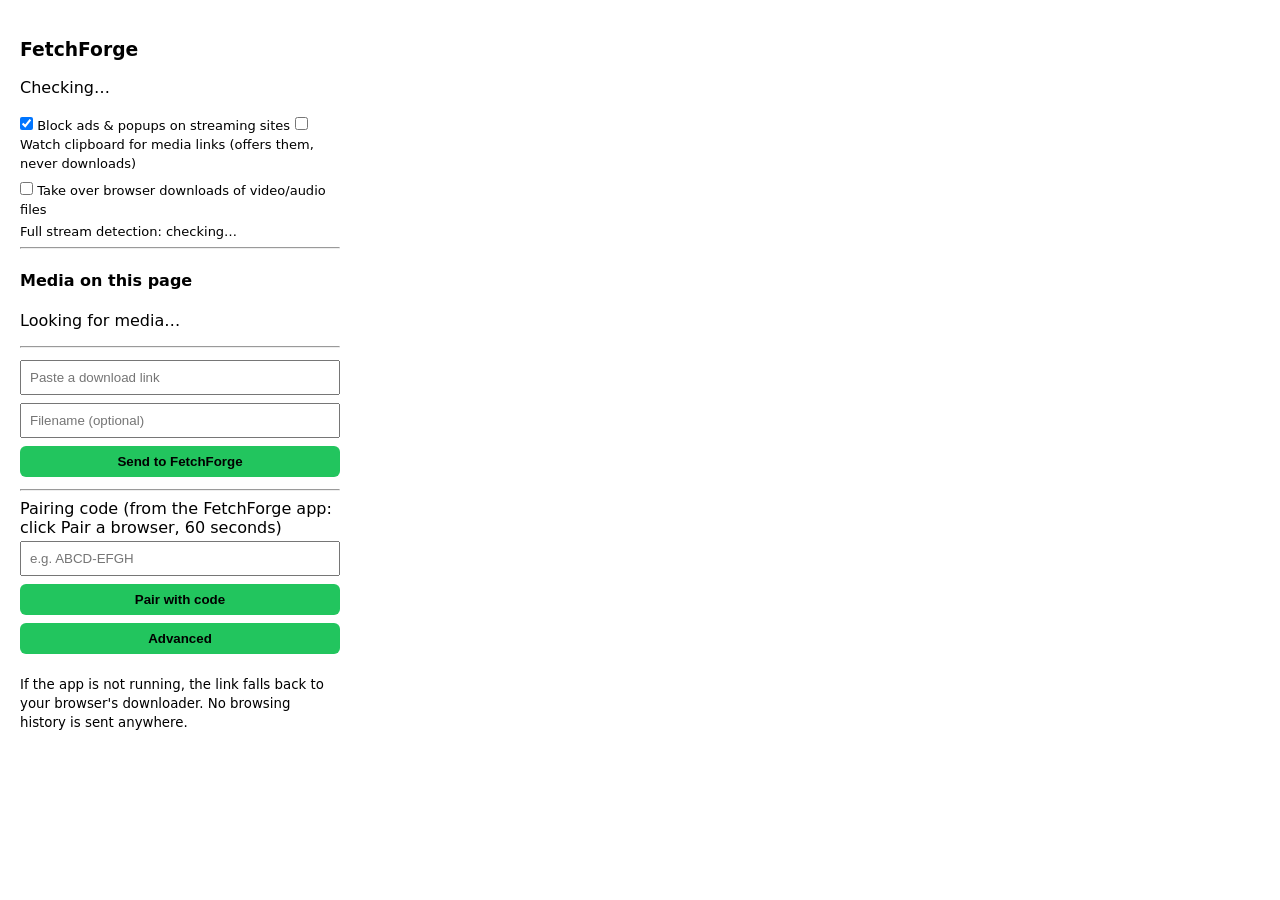
<file: extensions/chromium/popup.html>
<!doctype html><html><head><meta charset="utf-8"><style>body{font-family:system-ui;width:320px;padding:12px}input,button{width:100%;margin:4px 0;padding:8px;box-sizing:border-box}button{background:#22c55e;border:0;border-radius:6px;font-weight:600;cursor:pointer}.media-row{display:flex;gap:8px;align-items:center;margin:6px 0}.media-label{flex:1;min-width:0;overflow:hidden;text-overflow:ellipsis;white-space:nowrap;font-size:13px}.media-btn{width:auto;flex:none;margin:0;padding:6px 10px;font-size:13px}</style></head>
<body><h3>FetchForge</h3><p id="status">Checking…</p>
<label style="font-size:13px"><input type="checkbox" id="adBlock" style="width:auto" checked> Block ads &amp; popups on streaming sites</label>
<label style="font-size:13px"><input type="checkbox" id="clipboardWatch" style="width:auto"> Watch clipboard for media links (offers them, never downloads)</label>
<p id="clipboardStatus" style="font-size:13px;margin:6px 0 0"></p>
<label style="font-size:13px"><input type="checkbox" id="interceptDownloads" style="width:auto"> Take over browser downloads of video/audio files</label>
<p id="streamDetectStatus" style="font-size:13px;margin:6px 0 0">Full stream detection: checking…</p>
<button id="streamDetectEnable" style="display:none">Enable full stream detection</button>
<hr><h4>Media on this page</h4>
<p id="mediaStatus">Looking for media…</p>
<div id="mediaList"></div>
<div id="mediaBatch" style="display:none"><label style="font-size:13px"><input type="checkbox" id="mediaSelectAll" style="width:auto"> Select all</label>
<button id="mediaDownloadSelected">Download selected</button>
<button id="mediaDownloadAll">Download all</button></div>
<hr><input id="url" placeholder="Paste a download link">
<input id="filename" placeholder="Filename (optional)">
<button id="send">Send to FetchForge</button>
<hr><label>Pairing code (from the FetchForge app: click Pair a browser, 60 seconds)</label>
<input id="pairCode" placeholder="e.g. ABCD-EFGH">
<button id="pair">Pair with code</button>
<button id="advancedToggle">Advanced</button>
<div id="advanced" style="display:none"><label>Bridge token (advanced, manual entry only)</label>
<input id="token" type="password" placeholder="Paste token once">
<button id="saveToken">Save token</button>
<p style="color:#dc2626;font-weight:700">Never paste this into a website</p></div>
<p id="fallbackNote"></p>
<p><small>If the app is not running, the link falls back to your browser's downloader. No browsing history is sent anywhere.</small></p>
<script src="popup.js"></script></body></html>
</file>
<file: apps/desktop/src/styles.css>
/* Round 10, item 14: dark (default) + light themes via CSS
   variables. The theme is set on <html data-theme> by the script
   in <head> (before first paint) and the header toggle; the
   choice persists in localStorage. Both themes keep all text
   readable — muted text is darkened on light, bright accents are
   deepened where they sit on white. */
:root{
  --bg:#0f172a; --panel:#1e293b; --border:#334155; --text:#e2e8f0;
  --muted:#94a3b8; --text2:#cbd5e1; --accent:#22c55e; --accent-bright:#4ade80;
  --accent-text:#0f172a; --warn:#facc15; --claimed-bg:#14532d;
  --btn-secondary:#334155; --btn-secondary-text:#e2e8f0; --danger:#ef4444;
}
[data-theme="light"]{
  --bg:#f1f5f9; --panel:#ffffff; --border:#cbd5e1; --text:#0f172a;
  --muted:#64748b; --text2:#334155; --accent:#22c55e; --accent-bright:#16a34a;
  --accent-text:#0f172a; --warn:#a16207; --claimed-bg:#dcfce7;
  --btn-secondary:#e2e8f0; --btn-secondary-text:#0f172a; --danger:#dc2626;
}
body{font-family:system-ui,-apple-system,Segoe UI,Roboto,sans-serif;margin:0;background:var(--bg);color:var(--text)}
header{padding:16px 24px;background:var(--panel);display:flex;justify-content:space-between;align-items:center;gap:12px}h1{margin:0;font-size:22px}.tag{margin:4px 0 0;color:var(--muted)}
main{padding:16px 24px}.add,.controls{display:flex;gap:8px;margin-bottom:12px;flex-wrap:wrap}
input,select{background:var(--panel);color:var(--text);border:1px solid var(--border);border-radius:6px;padding:8px}
#url{flex:2;min-width:260px}#filename{flex:1}
button{background:var(--accent);color:var(--accent-text);border:0;border-radius:6px;padding:8px 14px;font-weight:600;cursor:pointer}
button.secondary{background:var(--btn-secondary);color:var(--btn-secondary-text)}
button:active{filter:brightness(1.3);transform:translateY(1px)}
button.secondary:active{filter:brightness(1.6)}
button:disabled{opacity:.55;cursor:wait}
#status{align-self:center;color:var(--text2)}
.pair-box{display:flex;gap:10px;align-items:center;flex-wrap:wrap;margin-bottom:12px;background:var(--panel);border:1px solid var(--border);border-radius:8px;padding:10px 14px}
.pair-label{font-weight:600;font-size:14px}
.paired-count{font-size:13px;color:var(--muted)}
.pair-code-box{display:flex;gap:12px;align-items:baseline;background:var(--bg);border:1px solid var(--accent);border-radius:8px;padding:6px 12px;transition:background-color .6s ease,border-color .6s ease}
.pair-code-box[hidden]{display:none}
.pair-code-box.claimed{background:var(--claimed-bg);border-color:var(--accent-bright)}
.pair-code-box.claimed #pairCountdown{color:var(--accent-bright)}
.pair-code-label{color:var(--muted);font-size:13px}
#pairCode{font-size:18px;font-weight:700;letter-spacing:2px;color:var(--accent-bright)}
#pairCountdown{color:var(--warn);font-size:14px}
.table-wrap{overflow-x:auto}
table{width:100%;border-collapse:collapse}th,td{padding:8px;border-bottom:1px solid var(--border);text-align:left;font-size:14px;vertical-align:middle}
@media (max-width:600px){.add,.controls{flex-direction:column}#url{flex:1}main{padding:12px}th,td{font-size:13px}}
progress{width:140px}.token-box{background:var(--panel);border:1px solid var(--border);border-radius:8px;padding:12px;margin-bottom:12px}
.format-picker{background:var(--panel);border:1px solid var(--accent);border-radius:8px;padding:12px 16px;margin-bottom:12px}
.format-picker[hidden]{display:none}
.format-picker h2{margin:0 0 4px;font-size:16px}
.format-picker p{margin:4px 0 8px;color:var(--muted);font-size:13px}
#fpList{max-height:240px;overflow-y:auto;margin:8px 0}
.format-row{display:flex;gap:8px;align-items:center;padding:6px 4px;border-bottom:1px solid var(--border);cursor:pointer;font-size:14px}
.format-row:last-child{border-bottom:0}
.format-row input{accent-color:var(--accent)}
.merge-note{color:var(--warn) !important}
[hidden]{display:none !important}
.tabs{display:flex;gap:6px;flex-wrap:wrap;margin-bottom:12px}
.tabs button{background:var(--panel);color:var(--text2);border:1px solid var(--border)}
.tabs button.active{background:var(--accent);color:var(--accent-text);border-color:var(--accent)}
.view h2{font-size:16px;margin:4px 0 8px}
.dash-cards{display:grid;grid-template-columns:repeat(auto-fit,minmax(120px,1fr));gap:8px;margin-bottom:12px}
.dash-card{background:var(--panel);border:1px solid var(--border);border-radius:8px;padding:12px}
.dash-num{font-size:22px;font-weight:700;color:var(--accent-bright)}
.dash-label{font-size:13px;color:var(--muted)}
.dash-recent{list-style:none;margin:0 0 12px;padding:0}
.dash-recent li{padding:6px 0;border-bottom:1px solid var(--border);font-size:14px}
.dash-recent li:last-child{border-bottom:0}
.detector-controls{display:flex;gap:8px;align-items:center;flex-wrap:wrap;margin-bottom:12px}
.det-list{display:flex;flex-direction:column;gap:8px}
.det-row{display:flex;gap:10px;align-items:center;background:var(--panel);border:1px solid var(--border);border-radius:8px;padding:10px 12px}
.det-check{flex:none;accent-color:var(--accent);width:16px;height:16px}
.det-thumb{flex:none;width:96px;height:64px;object-fit:cover;border-radius:6px}
.det-info{flex:1;min-width:0}
.det-title{font-size:14px;overflow:hidden;text-overflow:ellipsis;white-space:nowrap}
.det-meta{font-size:12px;color:var(--muted);margin-top:2px}
#detEmpty{color:var(--muted);font-size:14px}
/* Round 11, item 9: Actions in ONE row, side by side — the
   pause/play toggle first, the delete icon second (reverses the
   round-10 vertical stack). The DOM order is already
   toggle-then-delete, so this is CSS only.
   Round 13, item 9: the td itself must stay a real table cell.
   The round-11 rule made it display:flex, which drops it out of
   the table layout in WebView2 — that is what let a filename
   wrapping to 2-3 lines break the Progress/Speed/Actions cells.
   The buttons are inline-block, so one centred row needs no flex:
   nowrap + centered text keeps them together, vertical-align
   (on th,td above) centres every cell against the full row
   height, and there is no fixed row height anywhere to clip
   wrapped content. */
/* Round 13, item 9: a long unbroken filename wraps instead of
   blowing the row out — the other cells stay centred on it. */
.file-cell{overflow-wrap:anywhere}
.actions-cell{white-space:nowrap;text-align:center}
.actions-cell .icon-btn{vertical-align:middle}
/* Round 11, item 6: theme toggle is a pill/slider switch — moon
   for dark (left), bulb for light (right); the knob slides side
   to side. Position follows [data-theme] on <html> (dark is the
   default, no attribute set). */
.theme-switch{background:var(--btn-secondary);border:1px solid var(--border);border-radius:999px;padding:3px;cursor:pointer;line-height:0}
.theme-track{position:relative;display:flex;align-items:center;justify-content:space-between;width:56px;height:26px}
.theme-icon{width:18px;height:18px;color:var(--muted);z-index:1;margin:0 4px}
.theme-knob{position:absolute;top:1px;left:2px;width:24px;height:24px;border-radius:50%;background:var(--panel);border:1px solid var(--border);transition:transform .18s ease}
[data-theme="light"] .theme-knob{transform:translateX(28px)}
/* Round 11, item 7: resizable columns — the drag handle sits on
   the right edge of each header cell except the last. */
thead th{position:relative}
.col-resize{position:absolute;top:0;right:-3px;bottom:0;width:6px;cursor:col-resize;touch-action:none}
.col-resize:hover{background:var(--accent)}
/* Round 11, item 12: the extension-setup help text reads like a
   checklist; the folder path is copyable text. */
.ext-help-steps{margin:8px 0;padding-left:20px;color:var(--text2);font-size:14px;line-height:1.6}
.ext-help-steps code{background:var(--bg);border:1px solid var(--border);border-radius:4px;padding:1px 5px;font-size:13px;color:var(--text)}
.icon-btn{background:none;border:0;padding:4px;color:var(--muted);cursor:pointer;border-radius:6px}
.icon-btn:hover{color:var(--text);background:var(--border)}
.icon-btn.is-paused{color:var(--danger)}
/* Round 10, item 8: delivered-vs-picked mismatch note. */
.quality-note{font-size:12px;color:var(--warn);margin-top:2px}
/* Round 10, item 16: site directory. */
.sites-note{color:var(--muted);font-size:14px}
.site-list{display:flex;flex-wrap:wrap;gap:8px}
/* Round 11 extension: settings panel + picker options. */
.settings-form{display:flex;flex-direction:column;gap:10px;max-width:520px;background:var(--panel);border:1px solid var(--border);border-radius:8px;padding:14px 16px}
.settings-form label{display:flex;flex-direction:column;gap:4px;font-size:14px}
.settings-form .check-row{flex-direction:row;align-items:center;gap:8px}
.settings-form .check-row input{accent-color:var(--accent);width:16px;height:16px}
.settings-note{margin:0;color:var(--muted);font-size:13px;line-height:1.5}
.settings-note code{background:var(--bg);border:1px solid var(--border);border-radius:4px;padding:1px 5px;font-size:12px;color:var(--text)}
#setStatus{font-size:13px;color:var(--text2)}
.fp-options{display:flex;flex-direction:column;gap:8px;margin:8px 0}
.fp-opt-row{display:flex;align-items:center;gap:8px;font-size:14px}
.fp-opt-row select{flex:1}
.fp-opt-label{font-size:14px}
.fp-sub-list{display:flex;flex-wrap:wrap;gap:10px}
.fp-sub-check{display:flex;gap:4px;align-items:center;font-size:14px;cursor:pointer}
.fp-sub-check input{accent-color:var(--accent)}
</file>
